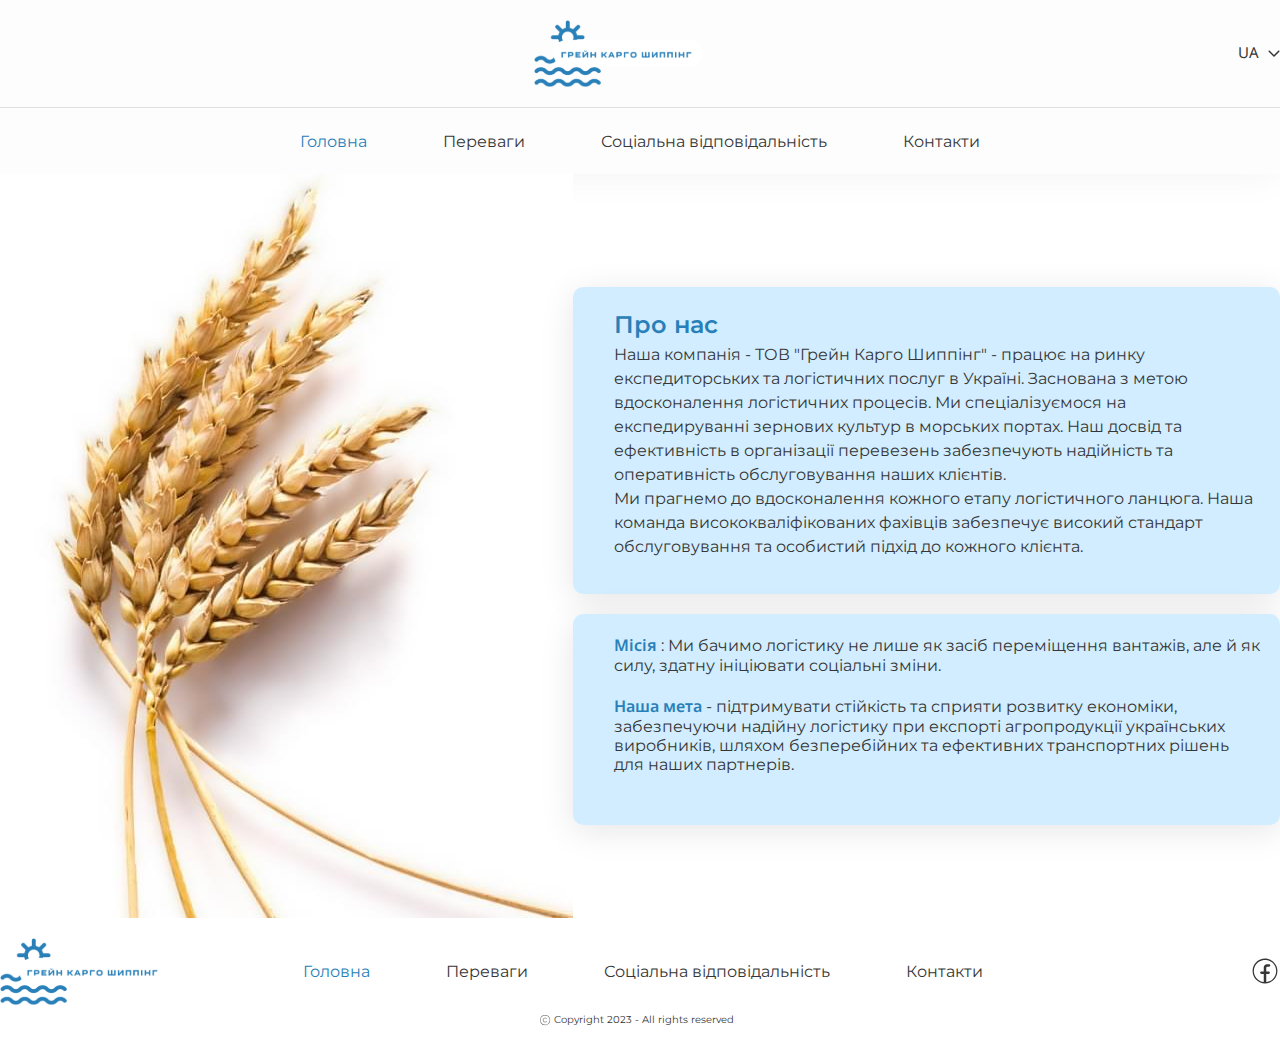
<file: dist/index.html>
<!DOCTYPE html><html lang="ua"><head><meta charset="UTF-8"><meta name="viewport" content="width=device-width,initial-scale=1"><title>Головна</title><link rel="stylesheet" href="css/style.min.css"></head><body><header class="header"><div class="container"><div class="header-information"><div class="hamburger"><span></span> <span></span> <span></span></div><a href="index.html" class="header__logo header__logo_active"><img src="img/logo.svg" alt="logo"></a><div class="accordion"><div class="acordion-visible"><a href="index.html" class="language-option">UA</a> <button class="accordion-btn"><img src="icons/arrow.svg" alt="arrow"></button></div><div class="accordion-content"><a href="#" class="language-option" data-lang="en">EN</a></div></div></div><div class="header__divider"></div><nav class="nav"><ul class="nav__list"><li class="nav__item"><a href="index.html" class="nav_link nav_link_active">Головна</a></li><li class="nav__item"><a href="advantages.html" class="nav_link">Переваги</a></li><li class="nav__item"><a href="responsibility.html" class="nav_link">Соціальна відповідальність</a></li><li class="nav__item"><a href="contacts.html" class="nav_link">Контакти</a></li></ul><a href="#" class="nav-social_link"><svg xmlns="http://www.w3.org/2000/svg" width="30" height="30" viewBox="0 0 30 30" fill="none"><path d="M23.775 6.21854C22.0387 4.48304 19.8268 3.30137 17.419 2.82295C15.0111 2.34453 12.5155 2.59086 10.2476 3.53079C7.97975 4.47071 6.04153 6.06202 4.67805 8.10348C3.31457 10.1449 2.58706 12.5449 2.58752 14.9998C2.58752 18.2924 3.89507 21.4502 6.22268 23.779C8.5503 26.1078 11.7075 27.4169 15 27.4185C16.6294 27.4192 18.2431 27.1007 19.75 26.481C21.2521 25.847 22.6186 24.9304 23.775 23.781C24.9283 22.6279 25.8432 21.259 26.4673 19.7523C27.0915 18.2456 27.4128 16.6307 27.4128 14.9998C27.4128 13.3689 27.0915 11.754 26.4673 10.2473C25.8432 8.74063 24.9283 7.37164 23.775 6.21854ZM22.9 22.8935C21.1126 24.6886 18.7672 25.8216 16.25 26.106V17.906H18.6C18.9315 17.906 19.2495 17.7743 19.4839 17.5399C19.7183 17.3055 19.85 16.9876 19.85 16.656C19.85 16.3245 19.7183 16.0066 19.4839 15.7722C19.2495 15.5377 18.9315 15.406 18.6 15.406H16.25V11.981C16.25 11.6495 16.3817 11.3316 16.6161 11.0972C16.8506 10.8627 17.1685 10.731 17.5 10.731H19C19.3315 10.731 19.6495 10.5993 19.8839 10.3649C20.1183 10.1305 20.25 9.81256 20.25 9.48104C20.25 9.14952 20.1183 8.83158 19.8839 8.59716C19.6495 8.36274 19.3315 8.23104 19 8.23104H16.875C16.0462 8.23104 15.2514 8.56028 14.6653 9.14633C14.0793 9.73238 13.75 10.5272 13.75 11.356V15.406H11.4125C11.081 15.406 10.7631 15.5377 10.5286 15.7722C10.2942 16.0066 10.1625 16.3245 10.1625 16.656C10.1625 16.9876 10.2942 17.3055 10.5286 17.5399C10.7631 17.7743 11.081 17.906 11.4125 17.906H13.75V26.106C11.4286 25.8412 9.24912 24.8537 7.51934 23.2831C5.78955 21.7125 4.59692 19.6382 4.1099 17.353C3.62288 15.0679 3.8661 12.6875 4.80519 10.5481C5.74428 8.4087 7.33178 6.61839 9.34346 5.43007C11.3551 4.24174 13.6893 3.71546 16.0163 3.92556C18.3433 4.13567 20.5454 5.07153 22.3117 6.60097C24.078 8.13041 25.3192 10.1761 25.8599 12.4491C26.4006 14.7222 26.2135 17.1076 25.325 19.2685C24.7592 20.6226 23.9356 21.8537 22.9 22.8935Z" fill="#363636"/></svg></a></nav></div></header><section class="promo"><div class="container"><div class="promo__wrapper"><div class="promo-img"><img src="img/promo.jpg" alt="kolos"></div><div class="promo-reasons"><div class="promo-reasons-main"><div class="promo-reasons-main_title">Про нас</div><div class="promo-reasons-main_dcr">Наша компанія - ТОВ "Грейн Карго Шиппінг" - працює на ринку експедиторських та логістичних послуг в Україні. Заснована з метою вдосконалення логістичних процесів. Ми спеціалізуємося на експедируванні зернових культур в морських портах. Наш досвід та ефективність в організації перевезень забезпечують надійність та оперативність обслуговування наших клієнтів.<br>Ми прагнемо до вдосконалення кожного етапу логістичного ланцюга. Наша команда висококваліфікованих фахівців забезпечує високий стандарт обслуговування та особистий підхід до кожного клієнта.</div></div><div class="promo-reasons-sub"><ul class="promo-reasons-sub__list"><li class="promo-reasons__item"><span>Місія</span> : Ми бачимо логістику не лише як засіб переміщення вантажів, але й як силу, здатну ініціювати соціальні зміни.</li><li class="promo-reasons__item"><span>Наша мета</span> - підтримувати стійкість та сприяти розвитку економіки,  забезпечуючи надійну логістику при експорті агропродукції українських виробників, шляхом безперебійних та ефективних транспортних рішень для наших партнерів.</li></ul></div></div></div></div></section><footer class="footer"><div class="container"><div class="footer__wrapper"><a href="index.html" class="footer__logo"><img src="img/logo.svg" alt="logo"></a><nav class="nav nav__footer"><ul class="nav__list"><li class="nav__item"><a href="index.html" class="nav_link nav_link_active">Головна</a></li><li class="nav__item"><a href="advantages.html" class="nav_link">Переваги</a></li><li class="nav__item"><a href="responsibility.html" class="nav_link">Соціальна відповідальність</a></li><li class="nav__item"><a href="contacts.html" class="nav_link">Контакти</a></li></ul></nav><div class="footer-social"><a href="#" class="footer-social__link"><svg xmlns="http://www.w3.org/2000/svg" width="30" height="30" viewBox="0 0 30 30" fill="none"><path d="M23.775 6.21854C22.0387 4.48304 19.8268 3.30137 17.419 2.82295C15.0111 2.34453 12.5155 2.59086 10.2476 3.53079C7.97975 4.47071 6.04153 6.06202 4.67805 8.10348C3.31457 10.1449 2.58706 12.5449 2.58752 14.9998C2.58752 18.2924 3.89507 21.4502 6.22268 23.779C8.5503 26.1078 11.7075 27.4169 15 27.4185C16.6294 27.4192 18.2431 27.1007 19.75 26.481C21.2521 25.847 22.6186 24.9304 23.775 23.781C24.9283 22.6279 25.8432 21.259 26.4673 19.7523C27.0915 18.2456 27.4128 16.6307 27.4128 14.9998C27.4128 13.3689 27.0915 11.754 26.4673 10.2473C25.8432 8.74063 24.9283 7.37164 23.775 6.21854ZM22.9 22.8935C21.1126 24.6886 18.7672 25.8216 16.25 26.106V17.906H18.6C18.9315 17.906 19.2495 17.7743 19.4839 17.5399C19.7183 17.3055 19.85 16.9876 19.85 16.656C19.85 16.3245 19.7183 16.0066 19.4839 15.7722C19.2495 15.5377 18.9315 15.406 18.6 15.406H16.25V11.981C16.25 11.6495 16.3817 11.3316 16.6161 11.0972C16.8506 10.8627 17.1685 10.731 17.5 10.731H19C19.3315 10.731 19.6495 10.5993 19.8839 10.3649C20.1183 10.1305 20.25 9.81256 20.25 9.48104C20.25 9.14952 20.1183 8.83158 19.8839 8.59716C19.6495 8.36274 19.3315 8.23104 19 8.23104H16.875C16.0462 8.23104 15.2514 8.56028 14.6653 9.14633C14.0793 9.73238 13.75 10.5272 13.75 11.356V15.406H11.4125C11.081 15.406 10.7631 15.5377 10.5286 15.7722C10.2942 16.0066 10.1625 16.3245 10.1625 16.656C10.1625 16.9876 10.2942 17.3055 10.5286 17.5399C10.7631 17.7743 11.081 17.906 11.4125 17.906H13.75V26.106C11.4286 25.8412 9.24912 24.8537 7.51934 23.2831C5.78955 21.7125 4.59692 19.6382 4.1099 17.353C3.62288 15.0679 3.8661 12.6875 4.80519 10.5481C5.74428 8.4087 7.33178 6.61839 9.34346 5.43007C11.3551 4.24174 13.6893 3.71546 16.0163 3.92556C18.3433 4.13567 20.5454 5.07153 22.3117 6.60097C24.078 8.13041 25.3192 10.1761 25.8599 12.4491C26.4006 14.7222 26.2135 17.1076 25.325 19.2685C24.7592 20.6226 23.9356 21.8537 22.9 22.8935Z" fill="#363636"/></svg></a></div></div><div class="footer__sub"><div class="footer__copyright"><svg xmlns="http://www.w3.org/2000/svg" width="11" height="11" viewBox="0 0 11 11" fill="none"><path d="M5.07813 0C4.07377 0 3.09197 0.297827 2.25687 0.855818C1.42178 1.41381 0.770903 2.2069 0.386551 3.13481C0.00220019 4.06272 -0.0983635 5.08376 0.0975771 6.06882C0.293518 7.05388 0.777162 7.95871 1.48735 8.6689C2.19754 9.37909 3.10237 9.86273 4.08743 10.0587C5.07249 10.2546 6.09353 10.1541 7.02144 9.7697C7.94935 9.38535 8.74244 8.73447 9.30043 7.89938C9.85842 7.06429 10.1563 6.08248 10.1563 5.07812C10.1548 3.73178 9.61928 2.44099 8.66727 1.48898C7.71526 0.536969 6.42448 0.00147855 5.07813 0ZM5.07813 9.75C4.15412 9.75 3.25086 9.476 2.48257 8.96265C1.71429 8.44929 1.11548 7.71965 0.761877 6.86597C0.408274 6.0123 0.315756 5.07294 0.496021 4.16669C0.676286 3.26043 1.12124 2.42798 1.77461 1.77461C2.42799 1.12124 3.26043 0.676284 4.16669 0.496019C5.07294 0.315753 6.0123 0.408272 6.86598 0.761875C7.71965 1.11548 8.4493 1.71428 8.96265 2.48257C9.476 3.25086 9.75 4.15412 9.75 5.07812C9.74866 6.31677 9.25601 7.5043 8.38016 8.38015C7.5043 9.25601 6.31677 9.74866 5.07813 9.75ZM6.86563 6.41926C6.58418 6.7943 6.19187 7.07129 5.74427 7.21101C5.29667 7.35072 4.81645 7.34608 4.37164 7.19774C3.92682 7.0494 3.53994 6.76487 3.2658 6.38446C2.99165 6.00405 2.84413 5.54703 2.84413 5.07812C2.84413 4.60922 2.99165 4.1522 3.2658 3.77179C3.53994 3.39138 3.92682 3.10685 4.37164 2.95851C4.81645 2.81017 5.29667 2.80553 5.74427 2.94524C6.19187 3.08496 6.58418 3.36195 6.86563 3.73699C6.88166 3.75833 6.89334 3.78262 6.89999 3.80847C6.90664 3.83433 6.90814 3.86124 6.90439 3.88767C6.90064 3.9141 6.89172 3.93953 6.87815 3.96251C6.86457 3.9855 6.8466 4.00558 6.82526 4.02162C6.80392 4.03766 6.77963 4.04934 6.75377 4.05599C6.72792 4.06264 6.70101 4.06413 6.67458 4.06038C6.64815 4.05664 6.62272 4.04772 6.59973 4.03414C6.57675 4.02056 6.55667 4.00259 6.54063 3.98125C6.31041 3.6743 5.98945 3.44756 5.62321 3.33315C5.25698 3.21875 4.86402 3.22248 4.50002 3.34381C4.13602 3.46515 3.81942 3.69793 3.59507 4.0092C3.37073 4.32047 3.25 4.69443 3.25 5.07812C3.25 5.46182 3.37073 5.83578 3.59507 6.14705C3.81942 6.45831 4.13602 6.6911 4.50002 6.81244C4.86402 6.93377 5.25698 6.9375 5.62321 6.82309C5.98945 6.70869 6.31041 6.48195 6.54063 6.175C6.57302 6.1319 6.6212 6.10344 6.67458 6.09587C6.72796 6.08829 6.78216 6.10224 6.82526 6.13463C6.86835 6.16702 6.89682 6.2152 6.90439 6.26858C6.91196 6.32196 6.89802 6.37616 6.86563 6.41926Z" fill="#363636"/></svg> Copyright 2023 - All rights reserved</div></div></div></footer><script src="js/script.js"></script></body></html>
</file>
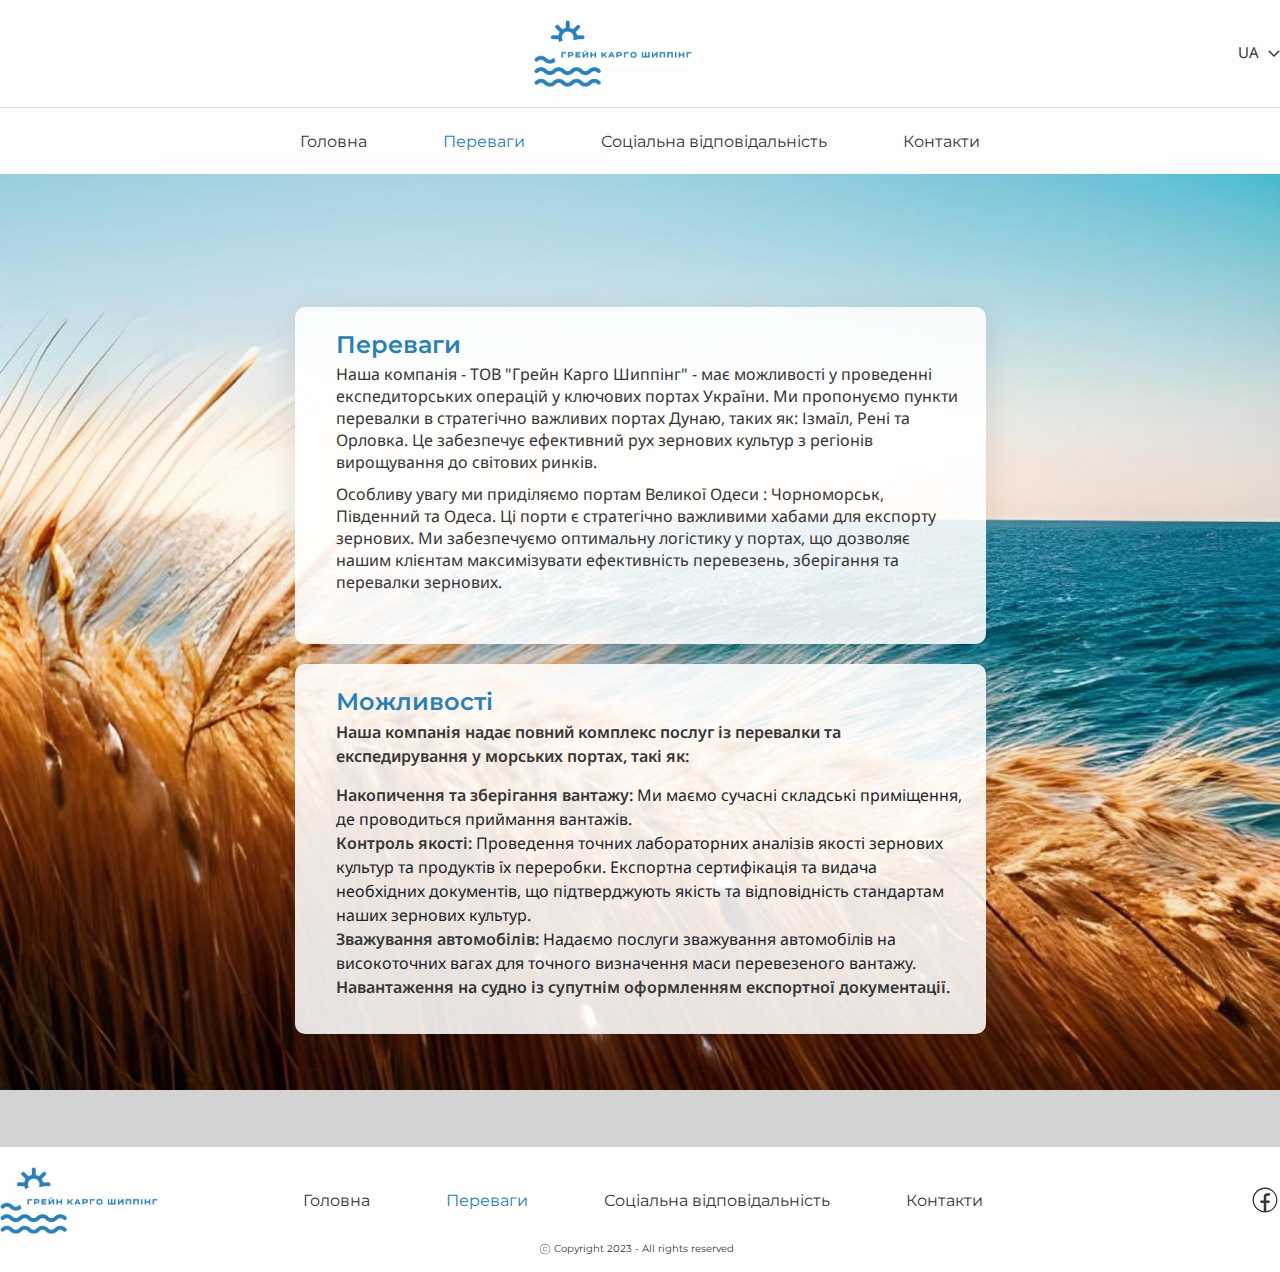
<file: dist/advantages.html>
<!DOCTYPE html><html lang="ua"><head><meta charset="UTF-8"><meta name="viewport" content="width=device-width,initial-scale=1"><title>Advantages</title><link rel="stylesheet" href="css/style.min.css"></head><body><header class="header"><div class="container"><div class="header-information"><div class="hamburger"><span></span> <span></span> <span></span></div><a href="index.html" class="header__logo header__logo_active"><img src="img/logo.svg" alt="logo"></a><div class="accordion"><div class="acordion-visible"><a href="index.html" class="language-option">UA</a> <button class="accordion-btn"><img src="icons/arrow.svg" alt="arrow"></button></div><div class="accordion-content"><a href="#" class="language-option" data-lang="en">EN</a></div></div></div><div class="header__divider"></div><nav class="nav"><ul class="nav__list"><li class="nav__item"><a href="index.html" class="nav_link">Головна</a></li><li class="nav__item"><a href="advantages.html" class="nav_link nav_link_active">Переваги</a></li><li class="nav__item"><a href="responsibility.html" class="nav_link">Соціальна відповідальність</a></li><li class="nav__item"><a href="contacts.html" class="nav_link">Контакти</a></li></ul><a href="#" class="nav-social_link"><svg xmlns="http://www.w3.org/2000/svg" width="30" height="30" viewBox="0 0 30 30" fill="none"><path d="M23.775 6.21854C22.0387 4.48304 19.8268 3.30137 17.419 2.82295C15.0111 2.34453 12.5155 2.59086 10.2476 3.53079C7.97975 4.47071 6.04153 6.06202 4.67805 8.10348C3.31457 10.1449 2.58706 12.5449 2.58752 14.9998C2.58752 18.2924 3.89507 21.4502 6.22268 23.779C8.5503 26.1078 11.7075 27.4169 15 27.4185C16.6294 27.4192 18.2431 27.1007 19.75 26.481C21.2521 25.847 22.6186 24.9304 23.775 23.781C24.9283 22.6279 25.8432 21.259 26.4673 19.7523C27.0915 18.2456 27.4128 16.6307 27.4128 14.9998C27.4128 13.3689 27.0915 11.754 26.4673 10.2473C25.8432 8.74063 24.9283 7.37164 23.775 6.21854ZM22.9 22.8935C21.1126 24.6886 18.7672 25.8216 16.25 26.106V17.906H18.6C18.9315 17.906 19.2495 17.7743 19.4839 17.5399C19.7183 17.3055 19.85 16.9876 19.85 16.656C19.85 16.3245 19.7183 16.0066 19.4839 15.7722C19.2495 15.5377 18.9315 15.406 18.6 15.406H16.25V11.981C16.25 11.6495 16.3817 11.3316 16.6161 11.0972C16.8506 10.8627 17.1685 10.731 17.5 10.731H19C19.3315 10.731 19.6495 10.5993 19.8839 10.3649C20.1183 10.1305 20.25 9.81256 20.25 9.48104C20.25 9.14952 20.1183 8.83158 19.8839 8.59716C19.6495 8.36274 19.3315 8.23104 19 8.23104H16.875C16.0462 8.23104 15.2514 8.56028 14.6653 9.14633C14.0793 9.73238 13.75 10.5272 13.75 11.356V15.406H11.4125C11.081 15.406 10.7631 15.5377 10.5286 15.7722C10.2942 16.0066 10.1625 16.3245 10.1625 16.656C10.1625 16.9876 10.2942 17.3055 10.5286 17.5399C10.7631 17.7743 11.081 17.906 11.4125 17.906H13.75V26.106C11.4286 25.8412 9.24912 24.8537 7.51934 23.2831C5.78955 21.7125 4.59692 19.6382 4.1099 17.353C3.62288 15.0679 3.8661 12.6875 4.80519 10.5481C5.74428 8.4087 7.33178 6.61839 9.34346 5.43007C11.3551 4.24174 13.6893 3.71546 16.0163 3.92556C18.3433 4.13567 20.5454 5.07153 22.3117 6.60097C24.078 8.13041 25.3192 10.1761 25.8599 12.4491C26.4006 14.7222 26.2135 17.1076 25.325 19.2685C24.7592 20.6226 23.9356 21.8537 22.9 22.8935Z" fill="#363636"/></svg></a></nav></div></header><section class="advantages"><!-- <img class="advantages" src="img/advantages.jpg" alt=""> --><div class="container"><div class="advantages__wrapper"><div class="advantages-reasons"><div class="advantages-reasons advantages-reasons__main"><div class="advantages-reasons__main_title">Переваги</div><div class="advantages-reasons__main_dcr"><ul><li>Наша компанія - ТОВ "Грейн Карго Шиппінг" - має можливості у проведенні експедиторських операцій у ключових портах України. Ми пропонуємо пункти перевалки в стратегічно важливих портах Дунаю, таких як: Ізмаїл, Рені та Орловка. Це забезпечує ефективний рух зернових культур з регіонів вирощування до світових ринків.</li><li>Особливу увагу ми приділяємо портам Великої Одеси : Чорноморськ, Південний та Одеса. Ці порти є стратегічно важливими хабами для експорту зернових. Ми забезпечуємо оптимальну логістику у портах, що дозволяє нашим клієнтам максимізувати ефективність перевезень, зберігання та перевалки зернових.</li></ul></div></div><div class="advantages-reasons advantages-reasons__second"><div class="advantages-reasons-second_title">Можливості</div><div class="advantages-reasons-second-dcr"><div class="advantages-reasons-second__title">Наша компанія надає повний комплекс послуг із перевалки та експедирування у морських портах, такі як:</div><li class="advantages-reasons-second__item"><span>Накопичення та зберігання вантажу:</span> Ми маємо сучасні складські приміщення, де проводиться приймання вантажів.</li><li class="advantages-reasons-second__item"><span>Контроль якості:</span> Проведення точних лабораторних аналізів якості зернових культур та продуктів їх переробки. Експортна сертифікація та видача необхідних документів, що підтверджують якість та відповідність стандартам наших зернових культур.</li><li class="advantages-reasons-second__item"><span>Зважування автомобілів:</span> Надаємо послуги зважування автомобілів на високоточних вагах для точного визначення маси перевезеного вантажу.</li><li class="advantages-reasons-second__item"><span>Навантаження на судно із супутнім оформленням експортної документації.</span></li></div></div></div></div></div></section><footer class="footer"><div class="container"><div class="footer__wrapper"><a href="index.html" class="footer__logo"><img src="img/logo.svg" alt="logo"></a><nav class="nav nav__footer"><ul class="nav__list"><li class="nav__item"><a href="index.html" class="nav_link">Головна</a></li><li class="nav__item"><a href="advantages.html" class="nav_link nav_link_active">Переваги</a></li><li class="nav__item"><a href="responsibility.html" class="nav_link">Соціальна відповідальність</a></li><li class="nav__item"><a href="contacts.html" class="nav_link">Контакти</a></li></ul></nav><div class="footer-social"><a href="#" class="footer-social__link"><svg xmlns="http://www.w3.org/2000/svg" width="30" height="30" viewBox="0 0 30 30" fill="none"><path d="M23.775 6.21854C22.0387 4.48304 19.8268 3.30137 17.419 2.82295C15.0111 2.34453 12.5155 2.59086 10.2476 3.53079C7.97975 4.47071 6.04153 6.06202 4.67805 8.10348C3.31457 10.1449 2.58706 12.5449 2.58752 14.9998C2.58752 18.2924 3.89507 21.4502 6.22268 23.779C8.5503 26.1078 11.7075 27.4169 15 27.4185C16.6294 27.4192 18.2431 27.1007 19.75 26.481C21.2521 25.847 22.6186 24.9304 23.775 23.781C24.9283 22.6279 25.8432 21.259 26.4673 19.7523C27.0915 18.2456 27.4128 16.6307 27.4128 14.9998C27.4128 13.3689 27.0915 11.754 26.4673 10.2473C25.8432 8.74063 24.9283 7.37164 23.775 6.21854ZM22.9 22.8935C21.1126 24.6886 18.7672 25.8216 16.25 26.106V17.906H18.6C18.9315 17.906 19.2495 17.7743 19.4839 17.5399C19.7183 17.3055 19.85 16.9876 19.85 16.656C19.85 16.3245 19.7183 16.0066 19.4839 15.7722C19.2495 15.5377 18.9315 15.406 18.6 15.406H16.25V11.981C16.25 11.6495 16.3817 11.3316 16.6161 11.0972C16.8506 10.8627 17.1685 10.731 17.5 10.731H19C19.3315 10.731 19.6495 10.5993 19.8839 10.3649C20.1183 10.1305 20.25 9.81256 20.25 9.48104C20.25 9.14952 20.1183 8.83158 19.8839 8.59716C19.6495 8.36274 19.3315 8.23104 19 8.23104H16.875C16.0462 8.23104 15.2514 8.56028 14.6653 9.14633C14.0793 9.73238 13.75 10.5272 13.75 11.356V15.406H11.4125C11.081 15.406 10.7631 15.5377 10.5286 15.7722C10.2942 16.0066 10.1625 16.3245 10.1625 16.656C10.1625 16.9876 10.2942 17.3055 10.5286 17.5399C10.7631 17.7743 11.081 17.906 11.4125 17.906H13.75V26.106C11.4286 25.8412 9.24912 24.8537 7.51934 23.2831C5.78955 21.7125 4.59692 19.6382 4.1099 17.353C3.62288 15.0679 3.8661 12.6875 4.80519 10.5481C5.74428 8.4087 7.33178 6.61839 9.34346 5.43007C11.3551 4.24174 13.6893 3.71546 16.0163 3.92556C18.3433 4.13567 20.5454 5.07153 22.3117 6.60097C24.078 8.13041 25.3192 10.1761 25.8599 12.4491C26.4006 14.7222 26.2135 17.1076 25.325 19.2685C24.7592 20.6226 23.9356 21.8537 22.9 22.8935Z" fill="#363636"/></svg></a></div></div><div class="footer__sub"><div class="footer__copyright"><svg xmlns="http://www.w3.org/2000/svg" width="11" height="11" viewBox="0 0 11 11" fill="none"><path d="M5.07813 0C4.07377 0 3.09197 0.297827 2.25687 0.855818C1.42178 1.41381 0.770903 2.2069 0.386551 3.13481C0.00220019 4.06272 -0.0983635 5.08376 0.0975771 6.06882C0.293518 7.05388 0.777162 7.95871 1.48735 8.6689C2.19754 9.37909 3.10237 9.86273 4.08743 10.0587C5.07249 10.2546 6.09353 10.1541 7.02144 9.7697C7.94935 9.38535 8.74244 8.73447 9.30043 7.89938C9.85842 7.06429 10.1563 6.08248 10.1563 5.07812C10.1548 3.73178 9.61928 2.44099 8.66727 1.48898C7.71526 0.536969 6.42448 0.00147855 5.07813 0ZM5.07813 9.75C4.15412 9.75 3.25086 9.476 2.48257 8.96265C1.71429 8.44929 1.11548 7.71965 0.761877 6.86597C0.408274 6.0123 0.315756 5.07294 0.496021 4.16669C0.676286 3.26043 1.12124 2.42798 1.77461 1.77461C2.42799 1.12124 3.26043 0.676284 4.16669 0.496019C5.07294 0.315753 6.0123 0.408272 6.86598 0.761875C7.71965 1.11548 8.4493 1.71428 8.96265 2.48257C9.476 3.25086 9.75 4.15412 9.75 5.07812C9.74866 6.31677 9.25601 7.5043 8.38016 8.38015C7.5043 9.25601 6.31677 9.74866 5.07813 9.75ZM6.86563 6.41926C6.58418 6.7943 6.19187 7.07129 5.74427 7.21101C5.29667 7.35072 4.81645 7.34608 4.37164 7.19774C3.92682 7.0494 3.53994 6.76487 3.2658 6.38446C2.99165 6.00405 2.84413 5.54703 2.84413 5.07812C2.84413 4.60922 2.99165 4.1522 3.2658 3.77179C3.53994 3.39138 3.92682 3.10685 4.37164 2.95851C4.81645 2.81017 5.29667 2.80553 5.74427 2.94524C6.19187 3.08496 6.58418 3.36195 6.86563 3.73699C6.88166 3.75833 6.89334 3.78262 6.89999 3.80847C6.90664 3.83433 6.90814 3.86124 6.90439 3.88767C6.90064 3.9141 6.89172 3.93953 6.87815 3.96251C6.86457 3.9855 6.8466 4.00558 6.82526 4.02162C6.80392 4.03766 6.77963 4.04934 6.75377 4.05599C6.72792 4.06264 6.70101 4.06413 6.67458 4.06038C6.64815 4.05664 6.62272 4.04772 6.59973 4.03414C6.57675 4.02056 6.55667 4.00259 6.54063 3.98125C6.31041 3.6743 5.98945 3.44756 5.62321 3.33315C5.25698 3.21875 4.86402 3.22248 4.50002 3.34381C4.13602 3.46515 3.81942 3.69793 3.59507 4.0092C3.37073 4.32047 3.25 4.69443 3.25 5.07812C3.25 5.46182 3.37073 5.83578 3.59507 6.14705C3.81942 6.45831 4.13602 6.6911 4.50002 6.81244C4.86402 6.93377 5.25698 6.9375 5.62321 6.82309C5.98945 6.70869 6.31041 6.48195 6.54063 6.175C6.57302 6.1319 6.6212 6.10344 6.67458 6.09587C6.72796 6.08829 6.78216 6.10224 6.82526 6.13463C6.86835 6.16702 6.89682 6.2152 6.90439 6.26858C6.91196 6.32196 6.89802 6.37616 6.86563 6.41926Z" fill="#363636"/></svg> Copyright 2023 - All rights reserved</div></div></div></footer><script src="js/script.js"></script></body></html>
</file>
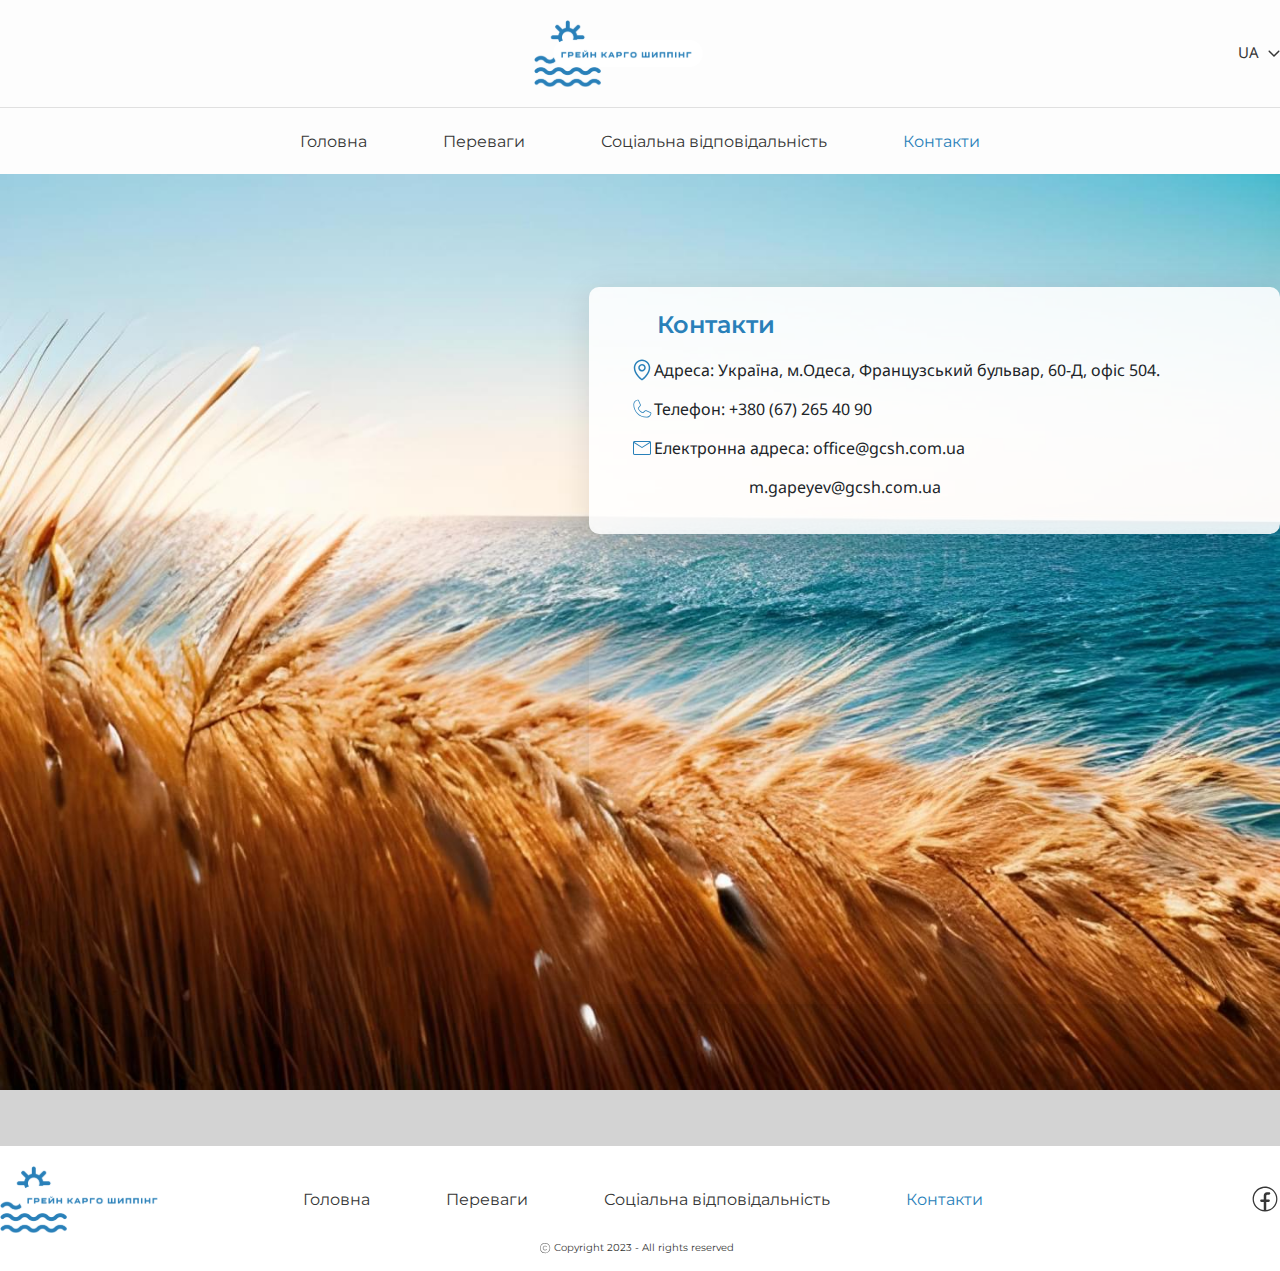
<file: dist/contacts.html>
<!DOCTYPE html><html lang="ua"><head><meta charset="UTF-8"><meta name="viewport" content="width=device-width,initial-scale=1"><title>Контакти</title><link rel="stylesheet" href="css/style.min.css"></head><body><header class="header"><div class="container"><div class="header-information"><div class="hamburger"><span></span> <span></span> <span></span></div><a href="index.html" class="header__logo header__logo_active"><img src="img/logo.svg" alt="logo"></a><div class="accordion"><div class="acordion-visible"><a href="index.html" class="language-option">UA</a> <button class="accordion-btn"><img src="icons/arrow.svg" alt="arrow"></button></div><div class="accordion-content"><a href="#" class="language-option" data-lang="en">EN</a></div></div></div><div class="header__divider"></div><nav class="nav"><ul class="nav__list"><li class="nav__item"><a href="index.html" class="nav_link">Головна</a></li><li class="nav__item"><a href="advantages.html" class="nav_link">Переваги</a></li><li class="nav__item"><a href="responsibility.html" class="nav_link">Соціальна відповідальність</a></li><li class="nav__item"><a href="contacts.html" class="nav_link nav_link_active">Контакти</a></li></ul><a href="#" class="nav-social_link"><svg xmlns="http://www.w3.org/2000/svg" width="30" height="30" viewBox="0 0 30 30" fill="none"><path d="M23.775 6.21854C22.0387 4.48304 19.8268 3.30137 17.419 2.82295C15.0111 2.34453 12.5155 2.59086 10.2476 3.53079C7.97975 4.47071 6.04153 6.06202 4.67805 8.10348C3.31457 10.1449 2.58706 12.5449 2.58752 14.9998C2.58752 18.2924 3.89507 21.4502 6.22268 23.779C8.5503 26.1078 11.7075 27.4169 15 27.4185C16.6294 27.4192 18.2431 27.1007 19.75 26.481C21.2521 25.847 22.6186 24.9304 23.775 23.781C24.9283 22.6279 25.8432 21.259 26.4673 19.7523C27.0915 18.2456 27.4128 16.6307 27.4128 14.9998C27.4128 13.3689 27.0915 11.754 26.4673 10.2473C25.8432 8.74063 24.9283 7.37164 23.775 6.21854ZM22.9 22.8935C21.1126 24.6886 18.7672 25.8216 16.25 26.106V17.906H18.6C18.9315 17.906 19.2495 17.7743 19.4839 17.5399C19.7183 17.3055 19.85 16.9876 19.85 16.656C19.85 16.3245 19.7183 16.0066 19.4839 15.7722C19.2495 15.5377 18.9315 15.406 18.6 15.406H16.25V11.981C16.25 11.6495 16.3817 11.3316 16.6161 11.0972C16.8506 10.8627 17.1685 10.731 17.5 10.731H19C19.3315 10.731 19.6495 10.5993 19.8839 10.3649C20.1183 10.1305 20.25 9.81256 20.25 9.48104C20.25 9.14952 20.1183 8.83158 19.8839 8.59716C19.6495 8.36274 19.3315 8.23104 19 8.23104H16.875C16.0462 8.23104 15.2514 8.56028 14.6653 9.14633C14.0793 9.73238 13.75 10.5272 13.75 11.356V15.406H11.4125C11.081 15.406 10.7631 15.5377 10.5286 15.7722C10.2942 16.0066 10.1625 16.3245 10.1625 16.656C10.1625 16.9876 10.2942 17.3055 10.5286 17.5399C10.7631 17.7743 11.081 17.906 11.4125 17.906H13.75V26.106C11.4286 25.8412 9.24912 24.8537 7.51934 23.2831C5.78955 21.7125 4.59692 19.6382 4.1099 17.353C3.62288 15.0679 3.8661 12.6875 4.80519 10.5481C5.74428 8.4087 7.33178 6.61839 9.34346 5.43007C11.3551 4.24174 13.6893 3.71546 16.0163 3.92556C18.3433 4.13567 20.5454 5.07153 22.3117 6.60097C24.078 8.13041 25.3192 10.1761 25.8599 12.4491C26.4006 14.7222 26.2135 17.1076 25.325 19.2685C24.7592 20.6226 23.9356 21.8537 22.9 22.8935Z" fill="#363636"/></svg></a></nav></div></header><section class="contacts"><div class="container"><div class="contacts__wrapper"><div class="contacts-reason"><div class="contacts-reason_title">Контакти</div><ul class="contacts-reason__list"><li class="contacts-reason_item"><img src="icons/map.svg" alt="map"><div class="contacts-reason_item_text">Адреса: Україна, м.Одеса, Французський бульвар, 60-Д, офіс 504.</div></li><li class="contacts-reason_item"><img src="icons/phone.svg" alt="phone"><div class="contacts-reason_item_text">Телефон: +380 (67) 265 40 90</div></li><li class="contacts-reason_item"><img src="icons/mail.svg" alt="mail"><div class="contacts-reason_item_text">Електронна адреса: office@gcsh.com.ua</div></li><li class="contacts-reason_item"><div class="contacts-reason_item_text">m.gapeyev@gcsh.com.ua</div></li></ul></div><div class="contacts-map"><iframe src="https://www.google.com/maps/embed?pb=!1m18!1m12!1m3!1d2749.619846023386!2d30.76336289749027!3d46.436414024690094!2m3!1f0!2f0!3f0!3m2!1i1024!2i768!4f13.1!3m3!1m2!1s0x40c633f5ab872d9b%3A0x1ac940db2c826b36!2z0KTRgNCw0L3RhtGD0LfRjNC60LjQuSDQsdGD0LvRjNCy0LDRgCwgNjAsINCe0LTQtdGB0LAsINCe0LTQtdGB0YzQutCwINC-0LHQu9Cw0YHRgtGMLCA2NTAwMA!5e0!3m2!1suk!2sua!4v1701908450446!5m2!1suk!2sua" width="600" height="450" style="border:0;" referrerpolicy="no-referrer-when-downgrade"></iframe></div></div></div></section><footer class="footer"><div class="container"><div class="footer__wrapper"><a href="index.html" class="footer__logo"><img src="img/logo.svg" alt="logo"></a><nav class="nav nav__footer"><ul class="nav__list"><li class="nav__item"><a href="index.html" class="nav_link">Головна</a></li><li class="nav__item"><a href="advantages.html" class="nav_link">Переваги</a></li><li class="nav__item"><a href="responsibility.html" class="nav_link">Соціальна відповідальність</a></li><li class="nav__item"><a href="contacts.html" class="nav_link nav_link_active">Контакти</a></li></ul></nav><div class="footer-social"><a href="#" class="footer-social__link"><svg xmlns="http://www.w3.org/2000/svg" width="30" height="30" viewBox="0 0 30 30" fill="none"><path d="M23.775 6.21854C22.0387 4.48304 19.8268 3.30137 17.419 2.82295C15.0111 2.34453 12.5155 2.59086 10.2476 3.53079C7.97975 4.47071 6.04153 6.06202 4.67805 8.10348C3.31457 10.1449 2.58706 12.5449 2.58752 14.9998C2.58752 18.2924 3.89507 21.4502 6.22268 23.779C8.5503 26.1078 11.7075 27.4169 15 27.4185C16.6294 27.4192 18.2431 27.1007 19.75 26.481C21.2521 25.847 22.6186 24.9304 23.775 23.781C24.9283 22.6279 25.8432 21.259 26.4673 19.7523C27.0915 18.2456 27.4128 16.6307 27.4128 14.9998C27.4128 13.3689 27.0915 11.754 26.4673 10.2473C25.8432 8.74063 24.9283 7.37164 23.775 6.21854ZM22.9 22.8935C21.1126 24.6886 18.7672 25.8216 16.25 26.106V17.906H18.6C18.9315 17.906 19.2495 17.7743 19.4839 17.5399C19.7183 17.3055 19.85 16.9876 19.85 16.656C19.85 16.3245 19.7183 16.0066 19.4839 15.7722C19.2495 15.5377 18.9315 15.406 18.6 15.406H16.25V11.981C16.25 11.6495 16.3817 11.3316 16.6161 11.0972C16.8506 10.8627 17.1685 10.731 17.5 10.731H19C19.3315 10.731 19.6495 10.5993 19.8839 10.3649C20.1183 10.1305 20.25 9.81256 20.25 9.48104C20.25 9.14952 20.1183 8.83158 19.8839 8.59716C19.6495 8.36274 19.3315 8.23104 19 8.23104H16.875C16.0462 8.23104 15.2514 8.56028 14.6653 9.14633C14.0793 9.73238 13.75 10.5272 13.75 11.356V15.406H11.4125C11.081 15.406 10.7631 15.5377 10.5286 15.7722C10.2942 16.0066 10.1625 16.3245 10.1625 16.656C10.1625 16.9876 10.2942 17.3055 10.5286 17.5399C10.7631 17.7743 11.081 17.906 11.4125 17.906H13.75V26.106C11.4286 25.8412 9.24912 24.8537 7.51934 23.2831C5.78955 21.7125 4.59692 19.6382 4.1099 17.353C3.62288 15.0679 3.8661 12.6875 4.80519 10.5481C5.74428 8.4087 7.33178 6.61839 9.34346 5.43007C11.3551 4.24174 13.6893 3.71546 16.0163 3.92556C18.3433 4.13567 20.5454 5.07153 22.3117 6.60097C24.078 8.13041 25.3192 10.1761 25.8599 12.4491C26.4006 14.7222 26.2135 17.1076 25.325 19.2685C24.7592 20.6226 23.9356 21.8537 22.9 22.8935Z" fill="#363636"/></svg></a></div></div><div class="footer__sub"><div class="footer__copyright"><svg xmlns="http://www.w3.org/2000/svg" width="11" height="11" viewBox="0 0 11 11" fill="none"><path d="M5.07813 0C4.07377 0 3.09197 0.297827 2.25687 0.855818C1.42178 1.41381 0.770903 2.2069 0.386551 3.13481C0.00220019 4.06272 -0.0983635 5.08376 0.0975771 6.06882C0.293518 7.05388 0.777162 7.95871 1.48735 8.6689C2.19754 9.37909 3.10237 9.86273 4.08743 10.0587C5.07249 10.2546 6.09353 10.1541 7.02144 9.7697C7.94935 9.38535 8.74244 8.73447 9.30043 7.89938C9.85842 7.06429 10.1563 6.08248 10.1563 5.07812C10.1548 3.73178 9.61928 2.44099 8.66727 1.48898C7.71526 0.536969 6.42448 0.00147855 5.07813 0ZM5.07813 9.75C4.15412 9.75 3.25086 9.476 2.48257 8.96265C1.71429 8.44929 1.11548 7.71965 0.761877 6.86597C0.408274 6.0123 0.315756 5.07294 0.496021 4.16669C0.676286 3.26043 1.12124 2.42798 1.77461 1.77461C2.42799 1.12124 3.26043 0.676284 4.16669 0.496019C5.07294 0.315753 6.0123 0.408272 6.86598 0.761875C7.71965 1.11548 8.4493 1.71428 8.96265 2.48257C9.476 3.25086 9.75 4.15412 9.75 5.07812C9.74866 6.31677 9.25601 7.5043 8.38016 8.38015C7.5043 9.25601 6.31677 9.74866 5.07813 9.75ZM6.86563 6.41926C6.58418 6.7943 6.19187 7.07129 5.74427 7.21101C5.29667 7.35072 4.81645 7.34608 4.37164 7.19774C3.92682 7.0494 3.53994 6.76487 3.2658 6.38446C2.99165 6.00405 2.84413 5.54703 2.84413 5.07812C2.84413 4.60922 2.99165 4.1522 3.2658 3.77179C3.53994 3.39138 3.92682 3.10685 4.37164 2.95851C4.81645 2.81017 5.29667 2.80553 5.74427 2.94524C6.19187 3.08496 6.58418 3.36195 6.86563 3.73699C6.88166 3.75833 6.89334 3.78262 6.89999 3.80847C6.90664 3.83433 6.90814 3.86124 6.90439 3.88767C6.90064 3.9141 6.89172 3.93953 6.87815 3.96251C6.86457 3.9855 6.8466 4.00558 6.82526 4.02162C6.80392 4.03766 6.77963 4.04934 6.75377 4.05599C6.72792 4.06264 6.70101 4.06413 6.67458 4.06038C6.64815 4.05664 6.62272 4.04772 6.59973 4.03414C6.57675 4.02056 6.55667 4.00259 6.54063 3.98125C6.31041 3.6743 5.98945 3.44756 5.62321 3.33315C5.25698 3.21875 4.86402 3.22248 4.50002 3.34381C4.13602 3.46515 3.81942 3.69793 3.59507 4.0092C3.37073 4.32047 3.25 4.69443 3.25 5.07812C3.25 5.46182 3.37073 5.83578 3.59507 6.14705C3.81942 6.45831 4.13602 6.6911 4.50002 6.81244C4.86402 6.93377 5.25698 6.9375 5.62321 6.82309C5.98945 6.70869 6.31041 6.48195 6.54063 6.175C6.57302 6.1319 6.6212 6.10344 6.67458 6.09587C6.72796 6.08829 6.78216 6.10224 6.82526 6.13463C6.86835 6.16702 6.89682 6.2152 6.90439 6.26858C6.91196 6.32196 6.89802 6.37616 6.86563 6.41926Z" fill="#363636"/></svg> Copyright 2023 - All rights reserved</div></div></div></footer><script src="js/script.js"></script></body></html>
</file>
<file: dist/css/style.min.css>
/*!
 * Bootstrap Reboot v4.3.1 (https://getbootstrap.com/)
 * Copyright 2011-2019 The Bootstrap Authors
 * Copyright 2011-2019 Twitter, Inc.
 * Licensed under MIT (https://github.com/twbs/bootstrap/blob/master/LICENSE)
 * Forked from Normalize.css, licensed MIT (https://github.com/necolas/normalize.css/blob/master/LICENSE.md)
 */@import url(https://fonts.googleapis.com/css2?family=Montserrat:wght@400;500;600&family=Noto+Sans:wght@400;500;600;700;800;900&display=swap);*,::after,::before{box-sizing:border-box}html{font-family:sans-serif;line-height:1.15;-webkit-text-size-adjust:100%;-webkit-tap-highlight-color:rgba(0,0,0,0)}article,aside,figcaption,figure,footer,header,hgroup,main,nav,section{display:block}body{margin:0;font-family:-apple-system,BlinkMacSystemFont,"Segoe UI",Roboto,"Helvetica Neue",Arial,"Noto Sans",sans-serif,"Apple Color Emoji","Segoe UI Emoji","Segoe UI Symbol","Noto Color Emoji";font-size:1rem;font-weight:400;line-height:1.5;color:#212529;text-align:left;background-color:#fff}[tabindex="-1"]:focus{outline:0!important}hr{box-sizing:content-box;height:0;overflow:visible}h1,h2,h3,h4,h5,h6{margin-top:0;margin-bottom:.5rem}p{margin-top:0;margin-bottom:1rem}abbr[data-original-title],abbr[title]{text-decoration:underline;-webkit-text-decoration:underline dotted;text-decoration:underline dotted;cursor:help;border-bottom:0;-webkit-text-decoration-skip-ink:none;text-decoration-skip-ink:none}address{margin-bottom:1rem;font-style:normal;line-height:inherit}dl,ol,ul{margin-top:0;margin-bottom:1rem}ol ol,ol ul,ul ol,ul ul{margin-bottom:0}dt{font-weight:700}dd{margin-bottom:.5rem;margin-left:0}blockquote{margin:0 0 1rem}b,strong{font-weight:bolder}small{font-size:80%}sub,sup{position:relative;font-size:75%;line-height:0;vertical-align:baseline}sub{bottom:-.25em}sup{top:-.5em}a{color:#007bff;text-decoration:none;background-color:rgba(0,0,0,0)}a:hover{color:#0056b3;text-decoration:underline}a:not([href]):not([tabindex]){color:inherit;text-decoration:none}a:not([href]):not([tabindex]):focus,a:not([href]):not([tabindex]):hover{color:inherit;text-decoration:none}a:not([href]):not([tabindex]):focus{outline:0}code,kbd,pre,samp{font-family:SFMono-Regular,Menlo,Monaco,Consolas,"Liberation Mono","Courier New",monospace;font-size:1em}pre{margin-top:0;margin-bottom:1rem;overflow:auto}figure{margin:0 0 1rem}img{vertical-align:middle;border-style:none}svg{overflow:hidden;vertical-align:middle}table{border-collapse:collapse}caption{padding-top:.75rem;padding-bottom:.75rem;color:#6c757d;text-align:left;caption-side:bottom}th{text-align:inherit}label{display:inline-block;margin-bottom:.5rem}button{border-radius:0}button:focus{outline:1px dotted;outline:5px auto -webkit-focus-ring-color}button,input,optgroup,select,textarea{margin:0;font-family:inherit;font-size:inherit;line-height:inherit}button,input{overflow:visible}button,select{text-transform:none}select{word-wrap:normal}[type=button],[type=reset],[type=submit],button{-webkit-appearance:button}[type=button]:not(:disabled),[type=reset]:not(:disabled),[type=submit]:not(:disabled),button:not(:disabled){cursor:pointer}[type=button]::-moz-focus-inner,[type=reset]::-moz-focus-inner,[type=submit]::-moz-focus-inner,button::-moz-focus-inner{padding:0;border-style:none}input[type=checkbox],input[type=radio]{box-sizing:border-box;padding:0}input[type=date],input[type=datetime-local],input[type=month],input[type=time]{-webkit-appearance:listbox}textarea{overflow:auto;resize:vertical}fieldset{min-width:0;padding:0;margin:0;border:0}legend{display:block;width:100%;max-width:100%;padding:0;margin-bottom:.5rem;font-size:1.5rem;line-height:inherit;color:inherit;white-space:normal}progress{vertical-align:baseline}[type=number]::-webkit-inner-spin-button,[type=number]::-webkit-outer-spin-button{height:auto}[type=search]{outline-offset:-2px;-webkit-appearance:none}[type=search]::-webkit-search-decoration{-webkit-appearance:none}::-webkit-file-upload-button{font:inherit;-webkit-appearance:button}output{display:inline-block}summary{display:list-item;cursor:pointer}template{display:none}[hidden]{display:none!important}*{font-family:"Noto Sans",sans-serif;margin:0;padding:0;list-style-type:none}.container{max-width:1280px;margin:0 auto}.header{padding:20px 0;min-height:166px;background:#fdfdfd;box-shadow:0 6px 34px 0 rgba(0,0,0,.04)}.header__divider{width:100%;height:1px;background-color:#e0e0e0;margin:19.5px 0 20.5px 0}.header__logo{margin:0 auto;transition:.4s}.header__logo:hover{transform:scale(1.1);transition:.4s}.header-information{display:flex;align-items:baseline}.nav__list{display:flex;justify-content:center;margin-bottom:0}.nav li+li{margin-left:76px}.nav_link{color:#363636;font-family:Montserrat;font-size:16px;font-weight:400;transition:.4s}.nav_link_active{color:#2980b9}.nav_link:hover{transition:.4s;text-decoration:none}.nav-social_link{display:none}.language-option{color:#363636;transition:.4s}.language-option:hover{color:#2980b9;transition:.4s;text-decoration:none}.overflow-hidden{overflow:hidden}@media(max-width:768px){.nav{position:fixed;flex-direction:column;justify-content:center;align-items:center;top:0;left:-100%;width:100%;height:70vh;padding:20px 15px;background:#fff;transition:.6s all}.nav_active{flex-direction:column;left:0}.nav__footer{display:none}.nav__list{flex-direction:column;align-items:center;justify-content:center;height:100%}.nav__list li+li{margin-left:0;margin-top:25px}.nav-social_link_active{display:block;position:absolute;bottom:95px;left:50%;transform:translateX(-50%)}.nav__item{padding-right:0;border:none;color:#000}.nav__link{font-size:20px;color:#000;text-decoration:none;text-align:center;font-size:40px}.header-information{padding:0 15px;justify-content:space-between;align-items:baseline}.header__btn{margin-right:116px}.header__logo{margin-left:48px;margin-right:0}.header-languages{margin-left:246px}}@media(max-width:576px){.header{position:fixed;width:100%;padding:24px 0;min-height:auto}.header__logo{margin-left:0;max-width:134px}.header__logo img{width:100%}.header__logo_active{z-index:2;position:absolute;left:50%;transform:translateX(-50%)}.header__divider{display:none}}.accordion-visible{display:flex;justify-content:center}.accordion-btn:hover{transform:scale(1.1);transition:.4s}.accordion-btn img{margin-left:5px}.accordion-content{opacity:0;transition:opacity .1s ease-in-out}.accordion .active{opacity:1}.accordion button:active,.accordion button:focus{outline:0}.accordion-btn{border:none;background:#fdfdfd;outline:0}.accordion .language-option{font-size:15px;margin-bottom:0}.accordion-btn:focus+.accordion-content,.accordion-btn:hover+.accordion-content{max-height:130px}@media(max-width:576px){.accordion-btn{font-size:15px}}.promo__wrapper{display:flex}.promo-img{max-width:600px}.promo-reasons{margin:113px 0 22px 0}.promo-reasons-main{padding:20px 20px 35px 41px;border-radius:10px;background:rgba(203,234,255,.88);box-shadow:0 6px 34px 0 rgba(0,0,0,.1)}.promo-reasons-main_title{color:#2980b9;font-family:Montserrat;font-size:24px;font-weight:600}.promo-reasons-main_dcr{color:#363636;font-family:Montserrat;font-size:16px;font-weight:400}.promo-reasons-sub{margin-top:20px;padding:20px 20px 35px 41px;border-radius:10px;background:rgba(203,234,255,.88);box-shadow:0 6px 34px 0 rgba(0,0,0,.1)}.promo-reasons-sub li+li{margin-top:20px}.promo-reasons__item{color:#363636;font-family:Montserrat;font-size:16px;font-style:normal;font-weight:400;line-height:normal}.promo-reasons__item span{color:#2980b9;font-weight:600}@media(max-width:1000px){.promo__wrapper{padding:0 15px}.promo-img{position:absolute;z-index:-1;left:50%;transform:translateX(-50%)}.promo-img img{max-height:600px}}@media(max-width:576px){.promo{background-position-y:55px!important;background:url(../img/promo.jpg) #fff 10%/cover no-repeat;background-attachment:fixed;min-height:500px;margin-top:0;padding-top:450px}.promo-img{display:none}.promo__wrapper{padding:0 15px}.promo-reasons-main{padding:35px 25px}.promo-reasons-main_dcr{font-size:15px}.promo-reasons-sub{padding:35px 25px}.promo-reasons__item{font-size:15px}}.footer{min-height:120px;padding:20px 0 16px 0}.footer__wrapper{display:flex;align-items:center}.footer__copyright{margin:0 auto;margin-top:7px;color:#363636;font-family:Montserrat;font-size:10px;font-weight:400;max-width:200px}.footer-social{margin-left:auto}.footer-social__link path{transition:.4s}.footer-social__link:hover path{fill:#0866ff;transition:.4s}.footer__logo{transition:.4s}.footer__logo:hover{transform:scale(1.1);transition:.4s}.footer nav{margin:0 auto}@media(max-width:921px){.nav__footer{display:none}}@media(max-width:768px){.footer-social_active{position:absolute;top:77vh;left:50%;transform:translateX(-50%)}}@media(max-width:576px){.footer{min-height:auto}.footer__logo{display:none}.footer-social{margin:0 auto}}.advantages{padding:133px 0 113px 0;min-height:972px;background:url(../img/advantages.jpg) #d3d3d3 100%/cover no-repeat;background-attachment:fixed}.advantages-reasons{display:flex;flex-direction:column;align-items:flex-end}.advantages-reasons__main{padding:20px 20px 35px 41px;border-radius:10px;max-width:691px;background:rgba(255,255,255,.88);box-shadow:0 6px 34px 0 rgba(0,0,0,.1)}.advantages-reasons__main_title{margin-right:auto;color:#2980b9;font-family:Montserrat;font-size:24px;font-style:normal;font-weight:600}.advantages-reasons__main_dcr{color:#363636;font-family:Montserrat;font-size:16px;font-style:normal;font-weight:400;line-height:normal}.advantages-reasons__main_dcr li+li{margin-top:10px}.advantages-reasons__second{margin-top:20px;padding:20px 20px 35px 41px;max-width:691px;border-radius:10px;background:rgba(255,255,255,.88);box-shadow:0 6px 34px 0 rgba(0,0,0,.1)}.advantages-reasons__second_title{margin-left:auto}.advantages-reasons-second_title{color:#2980b9;font-family:Montserrat;font-size:24px;font-style:normal;font-weight:600;margin-right:auto}.advantages-reasons-second__title{margin-bottom:15px;color:#363636;font-size:16px;font-weight:600}.advantages-reasons-second__list li+li{margin-top:15px}.advantages-reasons-second__item span{color:#363636;font-size:16px;font-weight:600}@media(max-width:1390px){.advantages-reasons{align-items:center}}@media(max-width:768px){.advantages{padding-top:525px;padding-bottom:30px}.advantages-reasons{padding:0 15px}.advantages-reasons__main_dcr{font-size:15px}.advantages-reasons__main{font-size:15px;padding:20px 25px}.advantages-reasons__second{padding:20px 25px}.advantages-reasons-second-dcr{font-size:15px}}.responsibility{padding:113px 0;background:url(../img/advantages.jpg) #d3d3d3 center/cover no-repeat;background-attachment:fixed}.responsibility-reasons{display:flex;flex-direction:column;align-items:flex-end}.responsibility-reasons li+li{margin-top:20px}.responsibility-reasons-item{padding:20px 20px 35px 41px;max-width:691px;border-radius:10px;background:rgba(255,255,255,.88);box-shadow:0 6px 34px 0 rgba(0,0,0,.1)}.responsibility-reasons-item__title{color:#2980b9;font-family:Montserrat;font-size:24px;font-weight:600}.responsibility-reasons-item__dcr{margin-top:5px;color:#363636;font-family:Montserrat;font-size:16px;font-weight:400}.responsibility-reasons-item__dcr li+li{margin-top:10px}.responsibility-reasons-item_video{display:flex;align-items:center}.responsibility-reasons-item_text{color:#363636;text-shadow:0 4px 4px rgba(0,0,0,.25);font-family:Montserrat;font-size:20px;font-weight:600;margin-left:21px}.responsibility-reasons-item-video{position:relative}.responsibility-reasons-item-video button:active,.responsibility-reasons-item-video button:focus{outline:0}.responsibility-reasons-item-video_img{max-width:89px}.responsibility-reasons-item-video_object{position:absolute;width:346px;top:-97px;max-height:195px}.responsibility-reasons-item-video_object_active{display:none}.responsibility-reasons-item-video_btn{margin-left:172.5px;top:50%;z-index:2;transform:translate(-50%,-50%);background:rgba(0,0,0,0);position:absolute;border:none}.story-video-object{max-width:345px}@media(max-width:576px){.responsibility{padding-top:257px;padding-bottom:30px}.responsibility__wrapper{padding:0 15px}.responsibility-reasons-item{padding:20px 25px 35px 25px}.responsibility-reasons-item__dcr{font-size:15px}.responsibility-reasons-item_video{padding:30px 9px 35px 9px;display:flex;flex-direction:column}.responsibility-reasons-item_text{margin-top:20px}.responsibility-reasons-item-video_btn{margin-top:97.5px;margin-left:0}.responsibility-reasons-item-video_object{top:0;left:-173px}}@media(max-width:460px){.story-video-object{max-width:375px}.responsibility-reasons-item-video_object{left:-188px;max-height:217px;width:376px}.responsibility-reasons-item_text{margin-top:35px}}@media(max-width:400px){.story-video-object{max-width:311px}.responsibility-reasons-item-video_object{max-width:311px;left:-157px}.responsibility-reasons-item_text{margin-top:35px}}@media(max-width:350px){.story-video-object{max-width:292px}.responsibility-reasons-item-video_object{height:164px;max-width:290px;left:-145px}.responsibility-reasons-item_text{margin-top:30px}}.contacts{background:url(../img/advantages.jpg) #d3d3d3 100%/cover no-repeat;background-attachment:fixed;min-height:972px;padding:113px 0}.contacts__wrapper{display:flex;flex-direction:column;align-items:flex-end}.contacts-reason{max-width:691px;width:100%;padding:20px 73px 35px 41px;border-radius:10px;background:rgba(255,255,255,.88);box-shadow:0 6px 34px 0 rgba(0,0,0,.1);max-width:691px}.contacts-reason__list{margin-bottom:0}.contacts-reason__list li+li{margin-top:15px}.contacts-reason_item{display:flex}.contacts-reason_item:last-child{margin-left:119px}.contacts-reason_title{margin-left:27px;color:#2980b9;font-family:Montserrat;font-size:24px;font-weight:600;margin-bottom:15px}.contacts-map{margin-top:20px;min-width:691px;min-height:380px}.contacts-map iframe{width:100%}.contacts-map iframe{min-height:380px;border-radius:10px;box-shadow:0 6px 34px 0 rgba(0,0,0,.1)}@media(max-width:576px){.contacts{min-height:auto;padding-top:168px;padding-bottom:30px}.contacts__wrapper{padding:0 15px}.contacts-map{min-height:auto;min-width:100%}.contacts-reason{padding:20px 61px 35px 24px}.contacts-reason_item img{margin-right:12px}.contacts-reason_item:nth-child(4){margin:0;margin-left:37px}}.hamburger{display:none}@media(max-width:768px){.hamburger{display:flex;flex-direction:column;justify-content:center;width:52px;height:52px;text-align:end;border-radius:100%;z-index:20}.hamburger span{display:block;position:relative;height:1.9px;width:25px;z-index:2;background-color:#363636;margin-bottom:6px;transition:.5s all;border-radius:10px}.hamburger span:last-child{margin-bottom:0}.hamburger span:nth-child(2){width:15px}.hamburger_active{padding-bottom:4px;position:absolute;left:50%;bottom:32vh;transform:translateX(-25%)}.hamburger_active span{margin-bottom:-2px}.hamburger_active span:nth-child(1){transform:translateY(3px) rotate(-45deg)}.hamburger_active span:nth-child(2){opacity:0}.hamburger_active span:nth-child(3){transform:translateY(3px) rotate(45deg)}}@media(max-width:576px){.hamburger_active{bottom:-58vh}}
</file>
